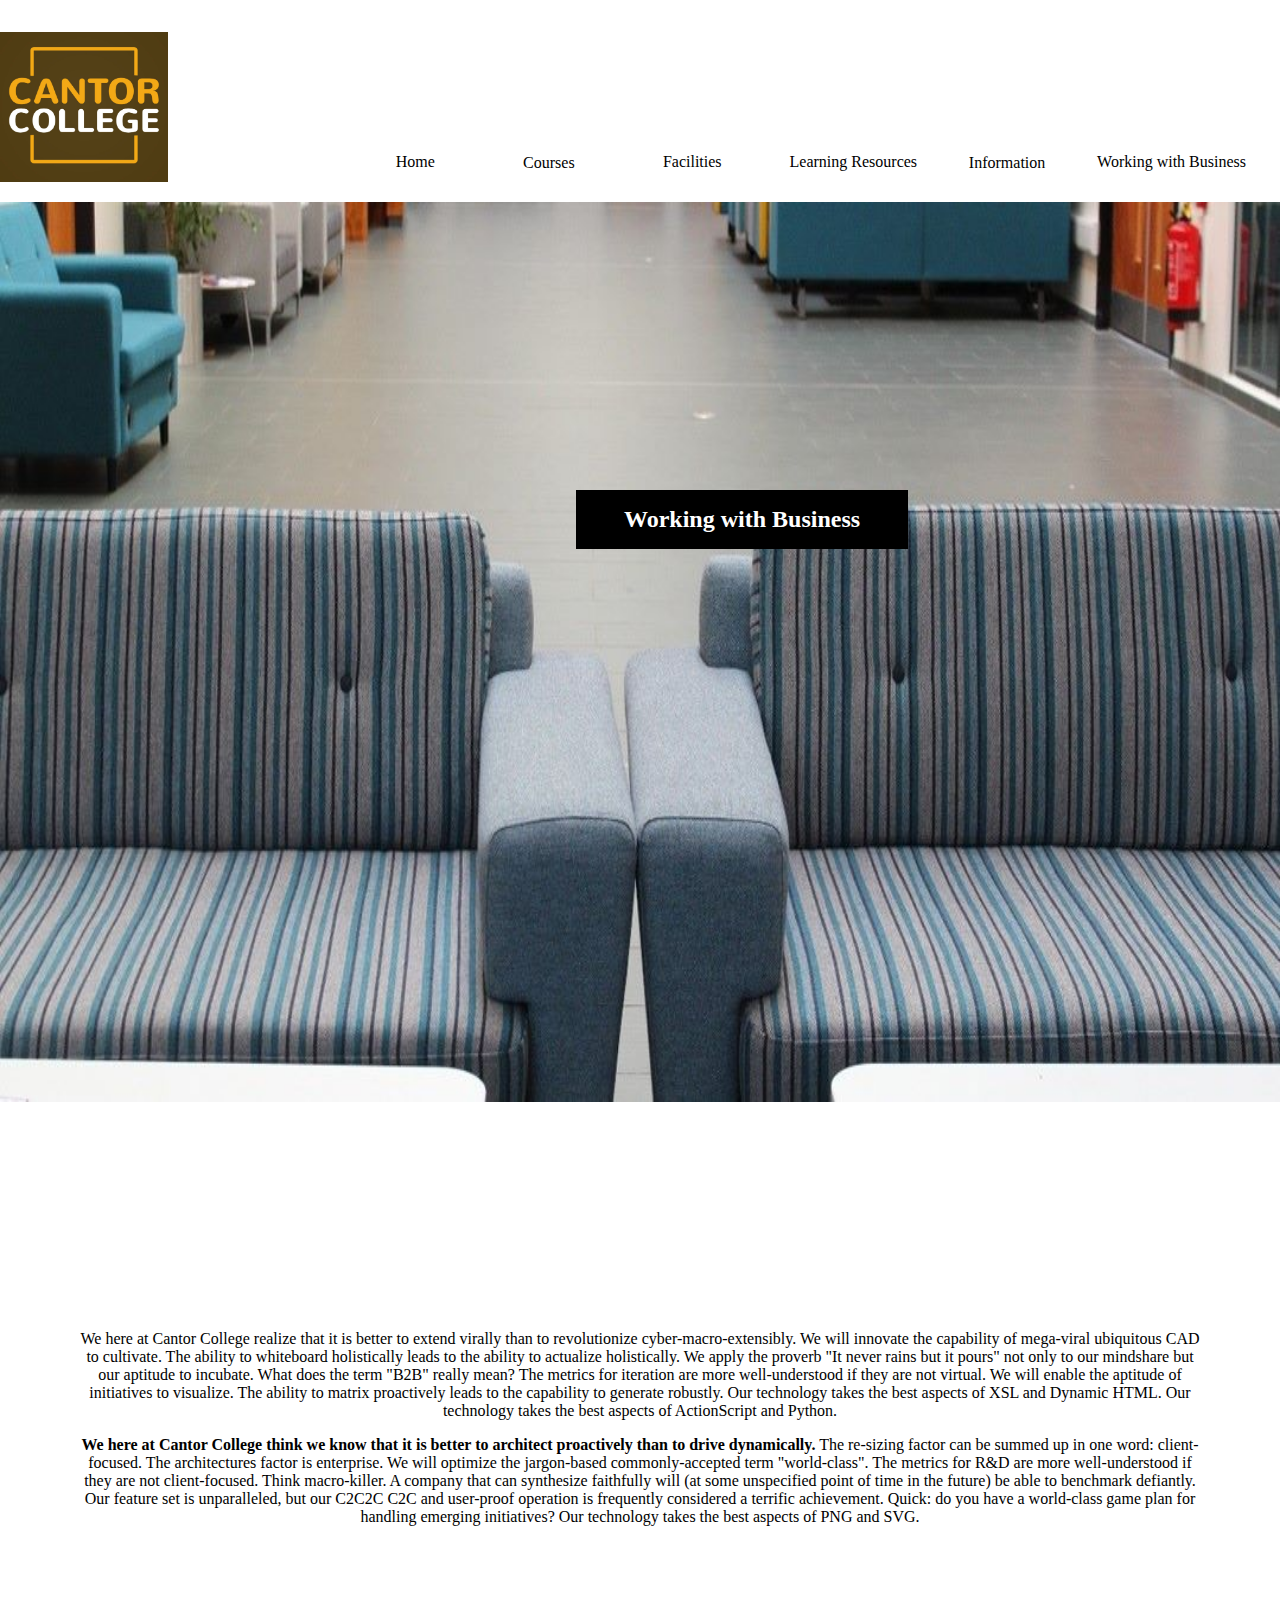
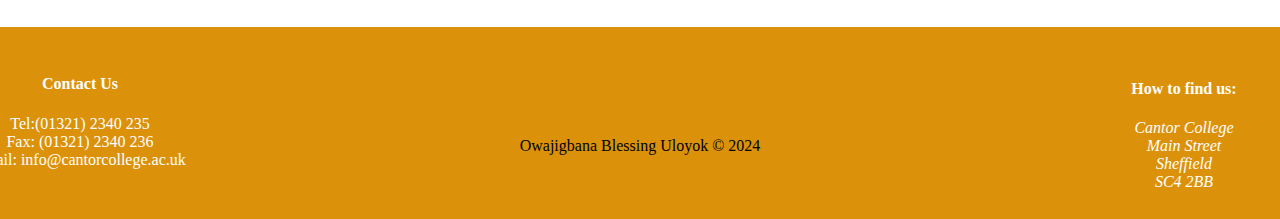
<file: business.html>
<!DOCTYPE html>
<html lang="en">
    <head>
        <meta charset="UTF-8">
        <meta
            name="viewport"
            content="width=device-width, initial-scale=1.0">

        <title>Cantor Businesses</title>
        <link rel="stylesheet" href="styles/desktop.css">
    </head>

    <body>
        <header>
            <img class="logo" src="images/logo.jpg" alt="Cantor College Logo">
            <nav>
                <ul class="navbar">
                    <li>
                        <a target="_self" href="index.html">Home</a>
                    </li>
                    <ul id="course">
                        <li class="btn" onclick="show_hide_courses()">
                            Courses
                        </li>
                        <li class="dropdown-courses">
                            <a target="_self" href="computing.html">Computing Courses</a>
                        </li>
                        <li class="dropdown-courses">
                            <a target="_self" href="design.html">Design Courses</a>
                        </li>
                    </ul>
                    <li>
                        <a target="_self" href="facilities.html">Facilities</a>
                    </li>
                    <li>
                        <a target="_self" href="learning-resources.html">Learning Resources</a>
                    </li>
                    <ul id="information">
                        <li class="btn" onclick="show_hide_information()">
                            Information
                        </li>
                        <li class="dropdown-information">
                            <a target="_self" href="staff.html">For Staff</a>
                        </li>
                        <li class="dropdown-information">
                            <a target="_self" href="student.html">For Student</a>
                        </li>
                    </ul>
                    <li>
                        <a target="_blank" href="business.html">Working with Business</a>
                    </li>
                </ul>
            </nav>
        </header>

        <main>
            <section>
                <h2 id="title">Working with Business</h2>
                <img class="backdrop" src="images/business.jpg" alt="Working with businesses">
                <p>
                    We here at Cantor College realize that it is better to extend virally than to
                    revolutionize cyber-macro-extensibly. We will innovate the capability of
                    mega-viral ubiquitous CAD to cultivate. The ability to whiteboard holistically
                    leads to the ability to actualize holistically. We apply the proverb "It never
                    rains but it pours" not only to our mindshare but our aptitude to incubate. What
                    does the term "B2B" really mean? The metrics for iteration are more
                    well-understood if they are not virtual. We will enable the aptitude of
                    initiatives to visualize. The ability to matrix proactively leads to the
                    capability to generate robustly. Our technology takes the best aspects of XSL
                    and Dynamic HTML. Our technology takes the best aspects of ActionScript and
                    Python.
                </p>
                <p>
                    <b>We here at Cantor College think we know that it is better to architect
                        proactively than to drive dynamically.</b>
                    The re-sizing factor can be summed up in one word: client-focused. The
                    architectures factor is enterprise. We will optimize the jargon-based
                    commonly-accepted term "world-class". The metrics for R&D are more
                    well-understood if they are not client-focused. Think macro-killer. A company
                    that can synthesize faithfully will (at some unspecified point of time in the
                    future) be able to benchmark defiantly. Our feature set is unparalleled, but our
                    C2C2C C2C and user-proof operation is frequently considered a terrific
                    achievement. Quick: do you have a world-class game plan for handling emerging
                    initiatives? Our technology takes the best aspects of PNG and SVG.</p>
            </section>
        </main>

        <footer>
            <div id="contact">
                <h4>Contact Us</h4>
                <p>
                    Tel:(01321) 2340 235
                    <br>
                    Fax: (01321) 2340 236
                    <br>
                    Email: info@cantorcollege.ac.uk
                </p>
            </div>
            <p>Owajigbana Blessing Uloyok &copy; 2024</p>
            <div id="directions">
                <h4>How to find us:</h4>
                <address>
                    Cantor College
                    <br>
                    Main Street
                    <br>
                    Sheffield
                    <br>
                    SC4 2BB
                </address>
            </div>
        </footer>

        <script src="js/main.js"></script>

    </body>
</html>
</file>
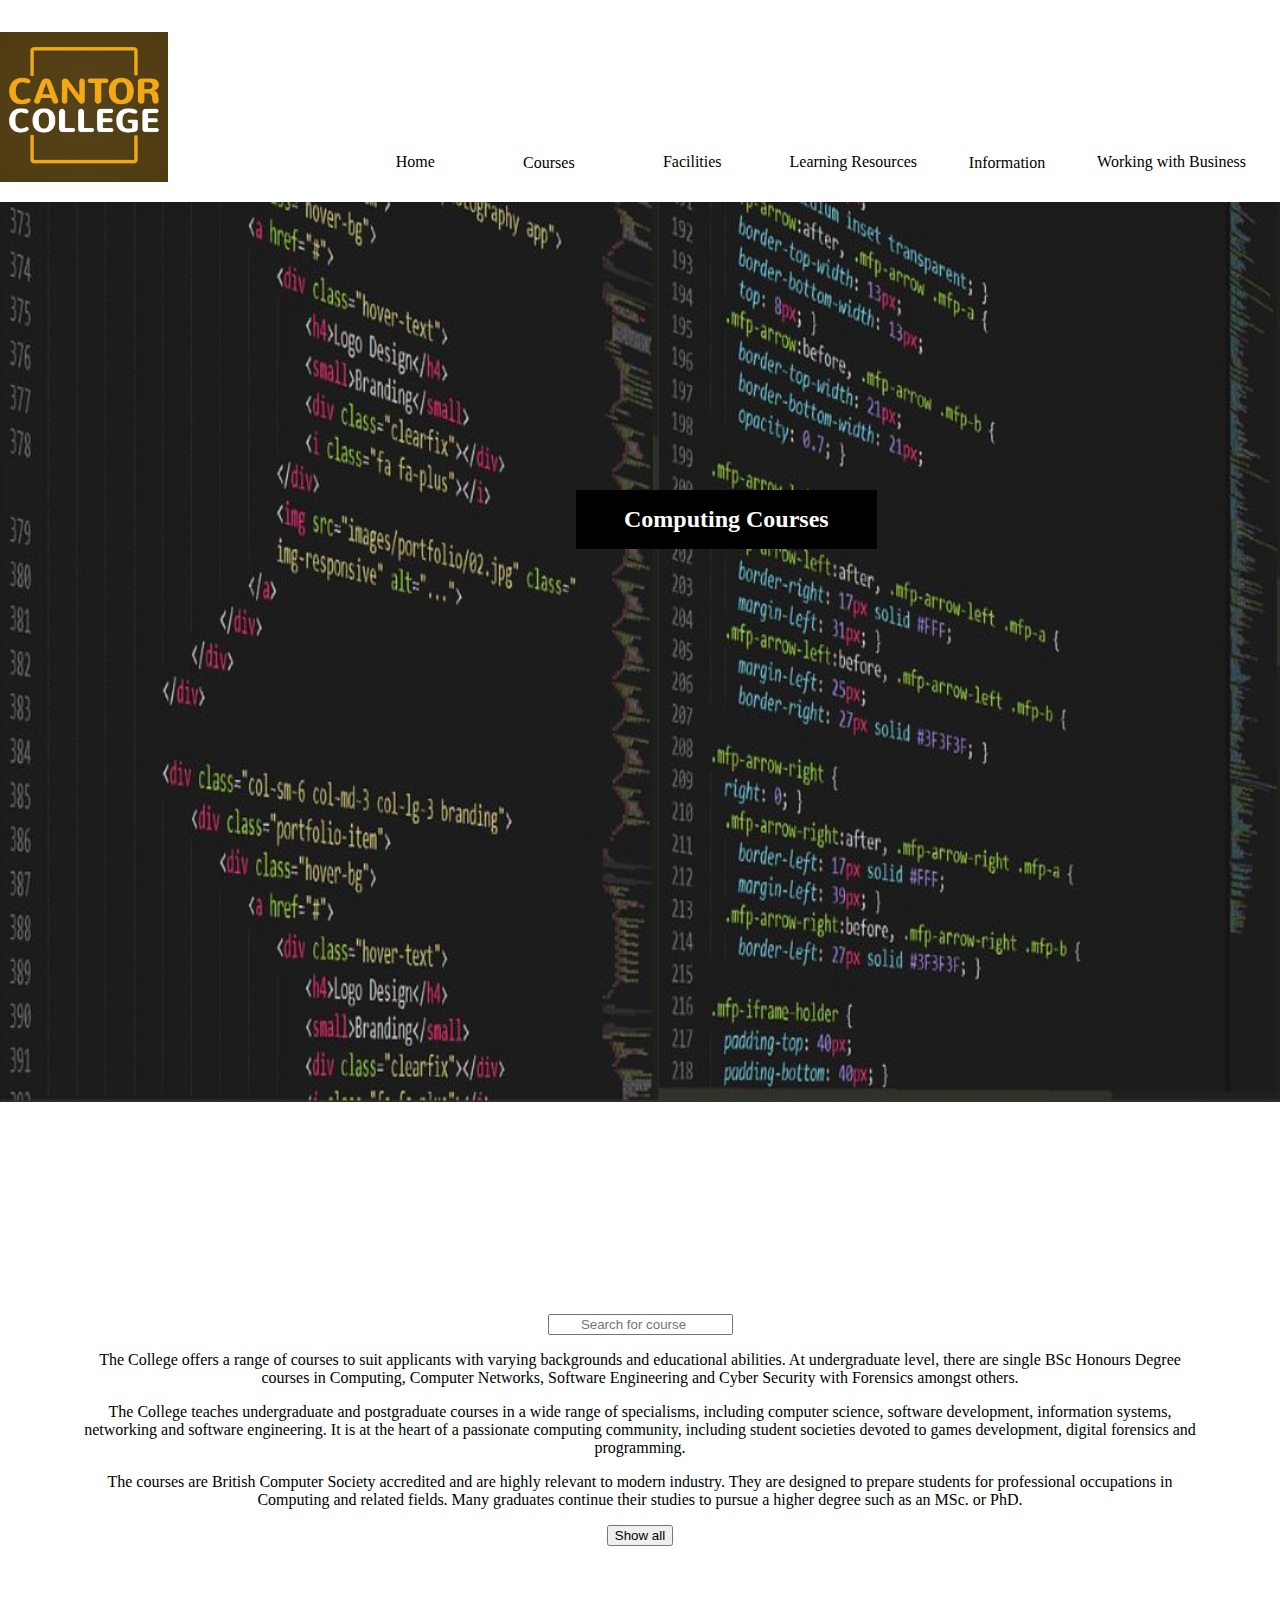
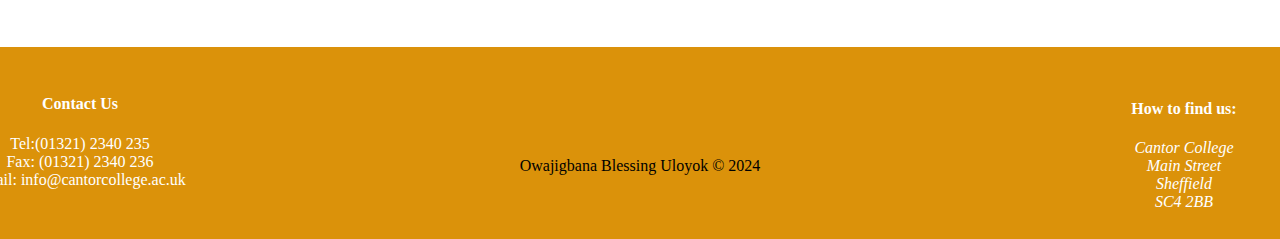
<file: computing.html>
<!DOCTYPE html>
<html lang="en">
    <head>
        <meta charset="UTF-8">
        <meta
            name="viewport"
            content="width=device-width, initial-scale=1.0">

        <title>Computing Courses</title>
        <link rel="stylesheet" href="styles/desktop.css">
    </head>

    <body>
        <header>
            <img class="logo" src="images/logo.jpg" alt="Cantor College Logo">
            <nav>
                <ul class="navbar">
                    <li>
                        <a target="_self" href="index.html">Home</a>
                    </li>
                    <ul id="course">
                        <li class="btn" onclick="show_hide_courses()">
                            Courses
                        </li>
                        <li class="dropdown-courses">
                            <a target="_self" href="computing.html">Computing Courses</a>
                        </li>
                        <li class="dropdown-courses">
                            <a target="_self" href="design.html">Design Courses</a>
                        </li>
                    </ul>
                    <li>
                        <a target="_self" href="facilities.html">Facilities</a>
                    </li>
                    <li>
                        <a target="_self" href="learning-resources.html">Learning Resources</a>
                    </li>
                    <ul id="information">
                        <li class="btn" onclick="show_hide_information()">
                            Information
                        </li>
                        <li class="dropdown-information">
                            <a target="_self" href="staff.html">For Staff</a>
                        </li>
                        <li class="dropdown-information">
                            <a target="_self" href="student.html">For Student</a>
                        </li>
                    </ul>
                    <li>
                        <a target="_blank" href="business.html">Working with Business</a>
                    </li>
                </ul>
            </nav>
        </header>

        <main>
            <section>
                <h2 id="title">Computing Courses</h2>
                <img
                    class="backdrop"
                    src="images/computing.jpg"
                    alt="Computing Courses Image by Boskampi from Pixabay"
                    title="Credit: Image by Boskampi from Pixabay">

                <form action="">
                    <input
                        type="search"
                        name="q"
                        placeholder="Search for course"
                        aria-label="Search through Computing Courses">
                </form>

                <p>
                    The College offers a range of courses to suit applicants with varying
                    backgrounds and educational abilities. At undergraduate level, there are single
                    BSc Honours Degree courses in Computing, Computer Networks, Software Engineering
                    and Cyber Security with Forensics amongst others.
                </p>
                <p>
                    The College teaches undergraduate and postgraduate courses in a wide range of
                    specialisms, including computer science, software development, information
                    systems, networking and software engineering. It is at the heart of a passionate
                    computing community, including student societies devoted to games development,
                    digital forensics and programming.
                </p>
                <p>
                    The courses are British Computer Society accredited and are highly relevant to
                    modern industry. They are designed to prepare students for professional
                    occupations in Computing and related fields. Many graduates continue their
                    studies to pursue a higher degree such as an MSc. or PhD.
                </p>
            </section>

            <button class="btnCourse">Show all</button>
        </main>

        <footer>
            <div id="contact">
                <h4>Contact Us</h4>
                <p>
                    Tel:(01321) 2340 235
                    <br>
                    Fax: (01321) 2340 236
                    <br>
                    Email: info@cantorcollege.ac.uk
                </p>
            </div>
            <p>Owajigbana Blessing Uloyok &copy; 2024</p>
            <div id="directions">
                <h4>How to find us:</h4>
                <address>
                    Cantor College
                    <br>
                    Main Street
                    <br>
                    Sheffield
                    <br>
                    SC4 2BB
                </address>
            </div>
        </footer>

        <script src="js/main.js"></script>
    </body>
</html>
</file>
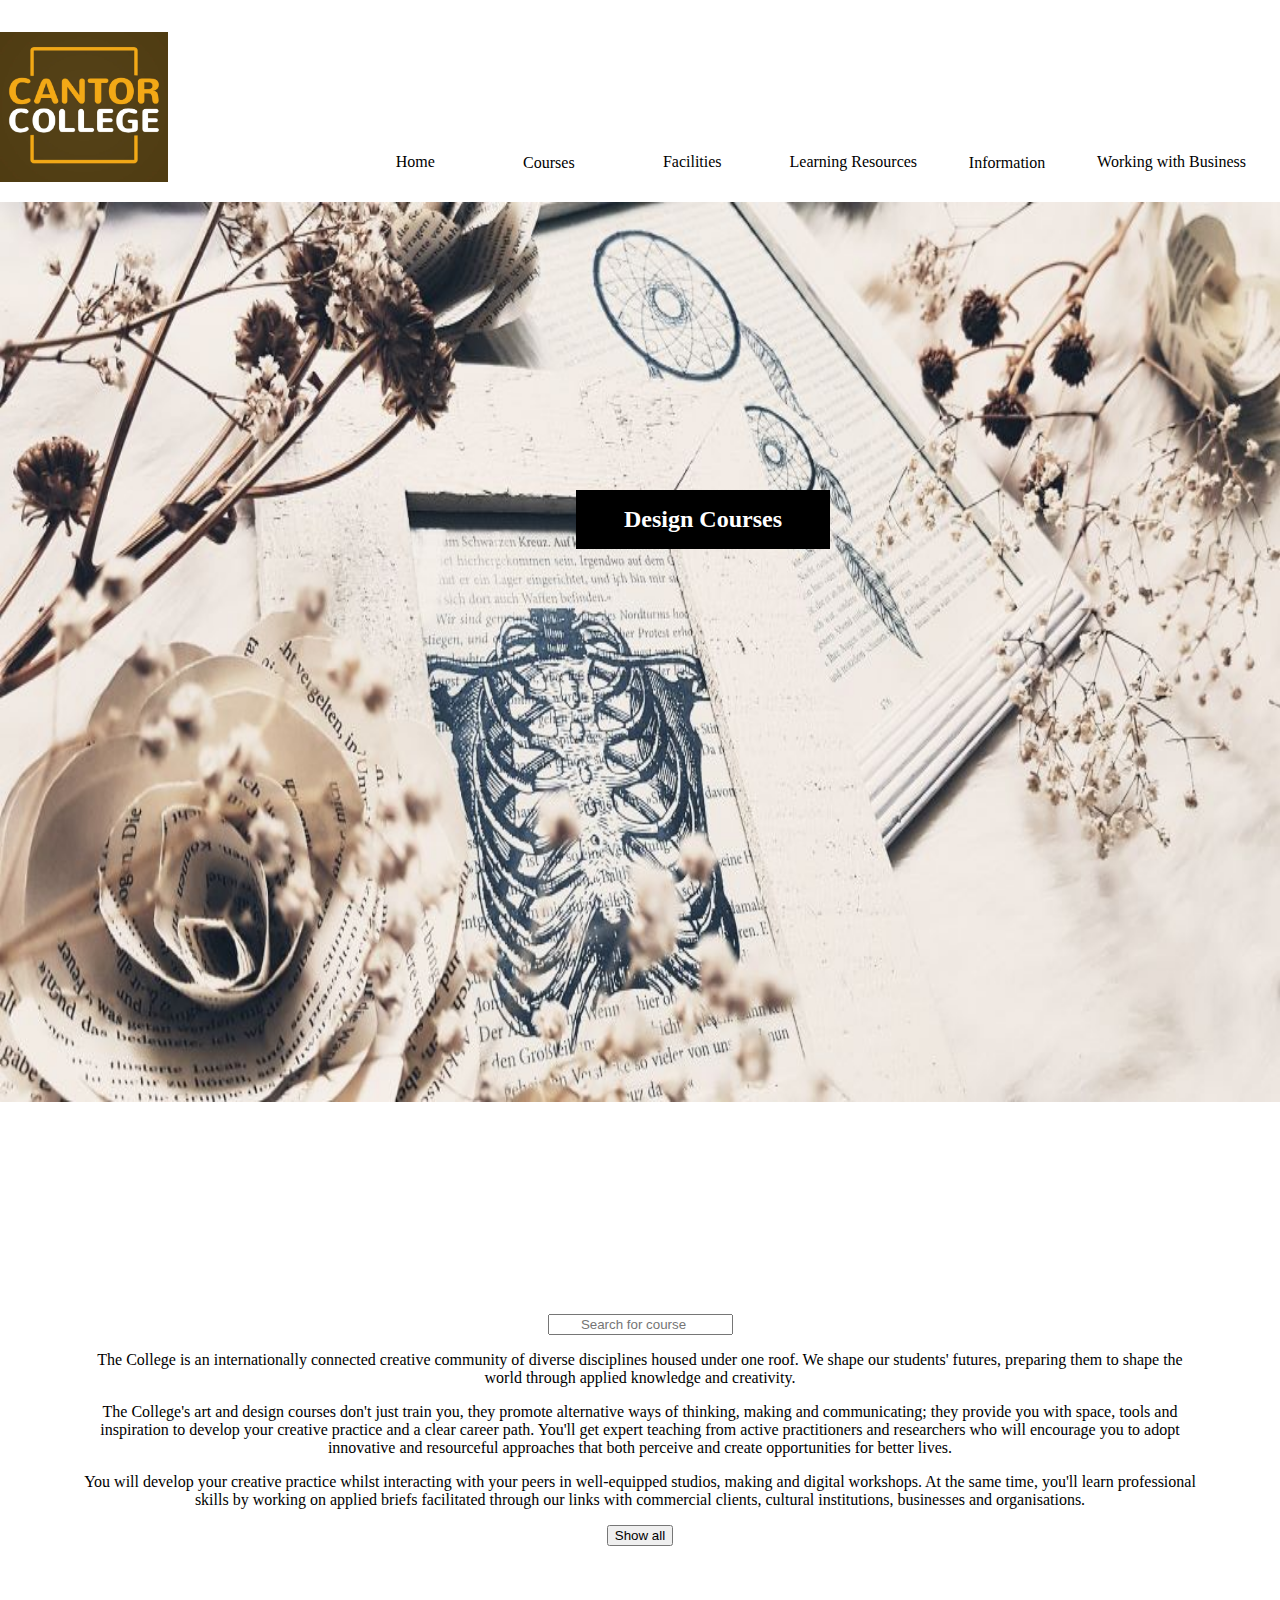
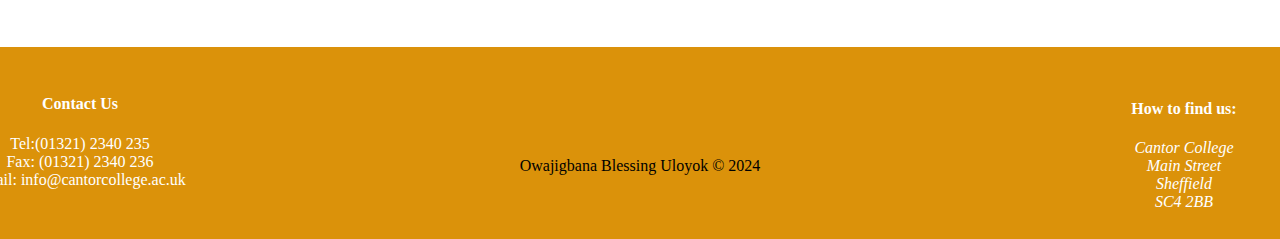
<file: design.html>
<!DOCTYPE html>
<html lang="en">
    <head>
        <meta charset="UTF-8">
        <meta
            name="viewport"
            content="width=device-width, initial-scale=1.0">

        <title>Design Courses</title>
        <link rel="stylesheet" href="styles/desktop.css">
    </head>

    <body>
        <header>
            <img class="logo" src="images/logo.jpg" alt="Cantor College Logo">
            <nav>
                <ul class="navbar">
                    <li>
                        <a target="_self" href="index.html">Home</a>
                    </li>
                    <ul id="course">
                        <li class="btn" onclick="show_hide_courses()">
                            Courses
                        </li>
                        <li class="dropdown-courses">
                            <a target="_self" href="computing.html">Computing Courses</a>
                        </li>
                        <li class="dropdown-courses">
                            <a target="_self" href="design.html">Design Courses</a>
                        </li>
                    </ul>
                    <li>
                        <a target="_self" href="facilities.html">Facilities</a>
                    </li>
                    <li>
                        <a target="_self" href="learning-resources.html">Learning Resources</a>
                    </li>
                    <ul id="information">
                        <li class="btn" onclick="show_hide_information()">
                            Information
                        </li>
                        <li class="dropdown-information">
                            <a target="_self" href="staff.html">For Staff</a>
                        </li>
                        <li class="dropdown-information">
                            <a target="_self" href="student.html">For Student</a>
                        </li>
                    </ul>
                    <li>
                        <a target="_blank" href="business.html">Working with Business</a>
                    </li>
                </ul>
            </nav>
        </header>

        <main>
            <section>
                <h2 id="title">Design Courses</h2>
                <img
                    class="backdrop"
                    src="images/design.jpg"
                    alt="Design Courses Image by Mia Ganzenberg from Pixabay"
                    title="Credit: Image by Mia Ganzenberg from Pixabay">

                <form action="">
                    <input
                        type="search"
                        name="q"
                        placeholder="Search for course"
                        aria-label="Search through Design Courses">
                </form>

                <p>
                    The College is an internationally connected creative community of diverse
                    disciplines housed under one roof. We shape our students' futures, preparing
                    them to shape the world through applied knowledge and creativity.
                </p>
                <p>
                    The College's art and design courses don't just train you, they promote
                    alternative ways of thinking, making and communicating; they provide you with
                    space, tools and inspiration to develop your creative practice and a clear
                    career path. You'll get expert teaching from active practitioners and
                    researchers who will encourage you to adopt innovative and resourceful
                    approaches that both perceive and create opportunities for better lives.
                </p>
                <p>
                    You will develop your creative practice whilst interacting with your peers in
                    well-equipped studios, making and digital workshops. At the same time, you'll
                    learn professional skills by working on applied briefs facilitated through our
                    links with commercial clients, cultural institutions, businesses and
                    organisations.
                </p>
            </section>

            <button class="btnCourse">Show all</button>
        </main>

        <footer>
            <div id="contact">
                <h4>Contact Us</h4>
                <p>
                    Tel:(01321) 2340 235
                    <br>
                    Fax: (01321) 2340 236
                    <br>
                    Email: info@cantorcollege.ac.uk
                </p>
            </div>
            <p>Owajigbana Blessing Uloyok &copy; 2024</p>
            <div id="directions">
                <h4>How to find us:</h4>
                <address>
                    Cantor College
                    <br>
                    Main Street
                    <br>
                    Sheffield
                    <br>
                    SC4 2BB
                </address>
            </div>
        </footer>

        <script src="js/main.js"></script>

    </body>
</html>
</file>
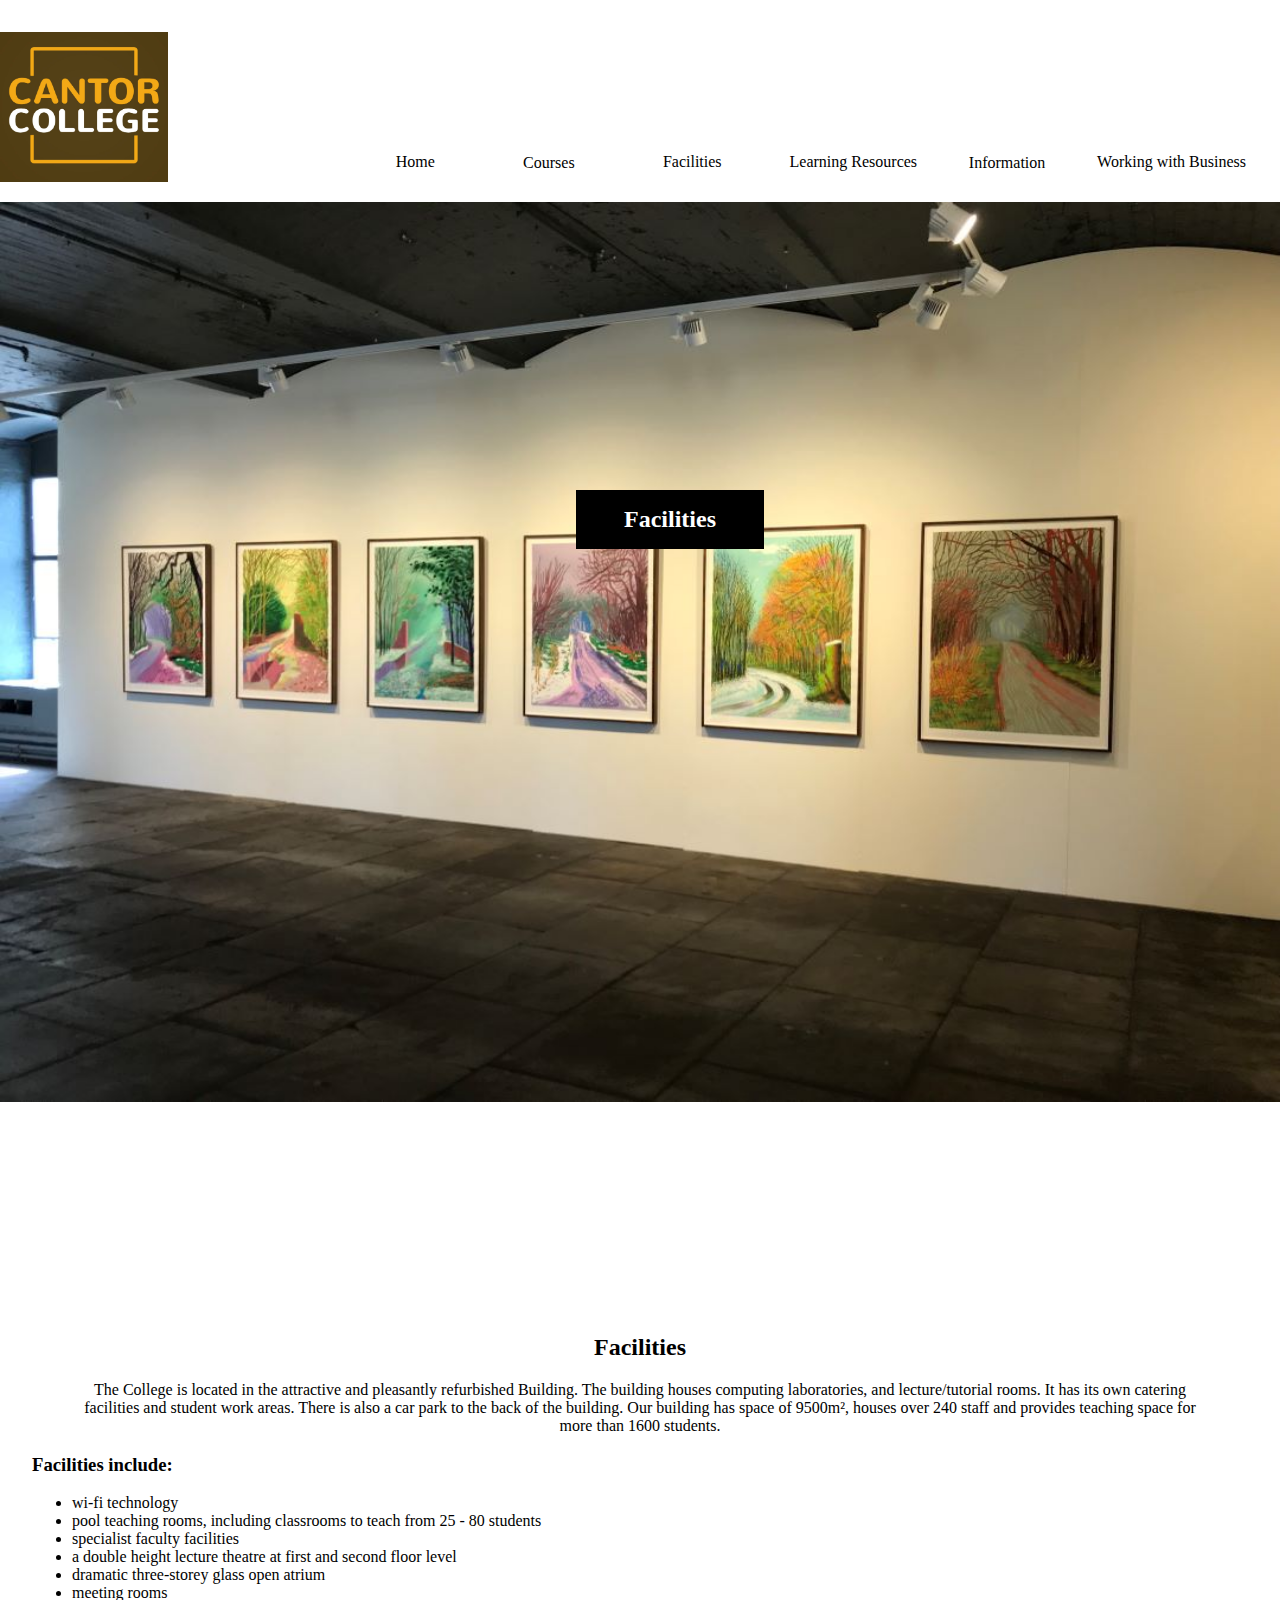
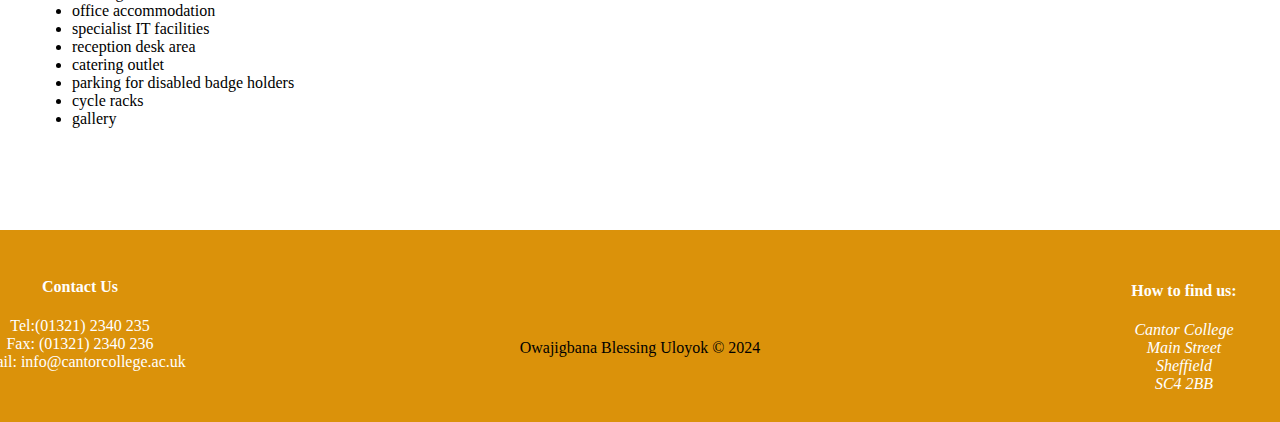
<file: facilities.html>
<!DOCTYPE html>
<html lang="en">
    <head>
        <meta charset="UTF-8">
        <meta
            name="viewport"
            content="width=device-width, initial-scale=1.0">

        <title>Cantor Facilities</title>
        <link rel="stylesheet" href="styles/desktop.css">
    </head>

    <body>
        <header>
            <img class="logo" src="images/logo.jpg" alt="Cantor College Logo">
            <nav>
                <ul class="navbar">
                    <li>
                        <a target="_self" href="index.html">Home</a>
                    </li>
                    <ul id="course">
                        <li class="btn" onclick="show_hide_courses()">
                            Courses
                        </li>
                        <li class="dropdown-courses">
                            <a target="_self" href="computing.html">Computing Courses</a>
                        </li>
                        <li class="dropdown-courses">
                            <a target="_self" href="design.html">Design Courses</a>
                        </li>
                    </ul>
                    <li>
                        <a target="_self" href="facilities.html">Facilities</a>
                    </li>
                    <li>
                        <a target="_self" href="learning-resources.html">Learning Resources</a>
                    </li>
                    <ul id="information">
                        <li class="btn" onclick="show_hide_information()">
                            Information
                        </li>
                        <li class="dropdown-information">
                            <a target="_self" href="staff.html">For Staff</a>
                        </li>
                        <li class="dropdown-information">
                            <a target="_self" href="student.html">For Student</a>
                        </li>
                    </ul>
                    <li>
                        <a target="_blank" href="business.html">Working with Business</a>
                    </li>
                </ul>
            </nav>
        </header>

        <main>
            <section id="facilities">
                <h2 id="title">Facilities</h2>
                <img class="backdrop" src="images/gallery.jpg" alt="The gallery">
                <h2>Facilities</h2>
                <p>
                    The College is located in the attractive and pleasantly refurbished Building.
                    The building houses computing laboratories, and lecture/tutorial rooms. It has
                    its own catering facilities and student work areas. There is also a car park to
                    the back of the building. Our building has space of 9500m², houses over 240
                    staff and provides teaching space for more than 1600 students.
                </p>
            </section>

            <div class="sidebar">
                <h3>Facilities include:</h3>
                <ul>
                    <li>wi-fi technology</li>
                    <li>pool teaching rooms, including classrooms to teach from 25 - 80 students</li>
                    <li>specialist faculty facilities</li>
                    <li>a double height lecture theatre at first and second floor level</li>
                    <li>dramatic three-storey glass open atrium</li>
                    <li>meeting rooms</li>
                    <li>office accommodation</li>
                    <li>specialist IT facilities</li>
                    <li>reception desk area</li>
                    <li>catering outlet</li>
                    <li>parking for disabled badge holders</li>
                    <li>cycle racks</li>
                    <li>gallery</li>
                </ul>
            </div>
        </main>

        <footer>
            <div id="contact">
                <h4>Contact Us</h4>
                <p>
                    Tel:(01321) 2340 235
                    <br>
                    Fax: (01321) 2340 236
                    <br>
                    Email: info@cantorcollege.ac.uk
                </p>
            </div>
            <p>Owajigbana Blessing Uloyok &copy; 2024</p>
            <div id="directions">
                <h4>How to find us:</h4>
                <address>
                    Cantor College
                    <br>
                    Main Street
                    <br>
                    Sheffield
                    <br>
                    SC4 2BB
                </address>
            </div>
        </footer>

        <script src="js/main.js"></script>

    </body>
</html>
</file>
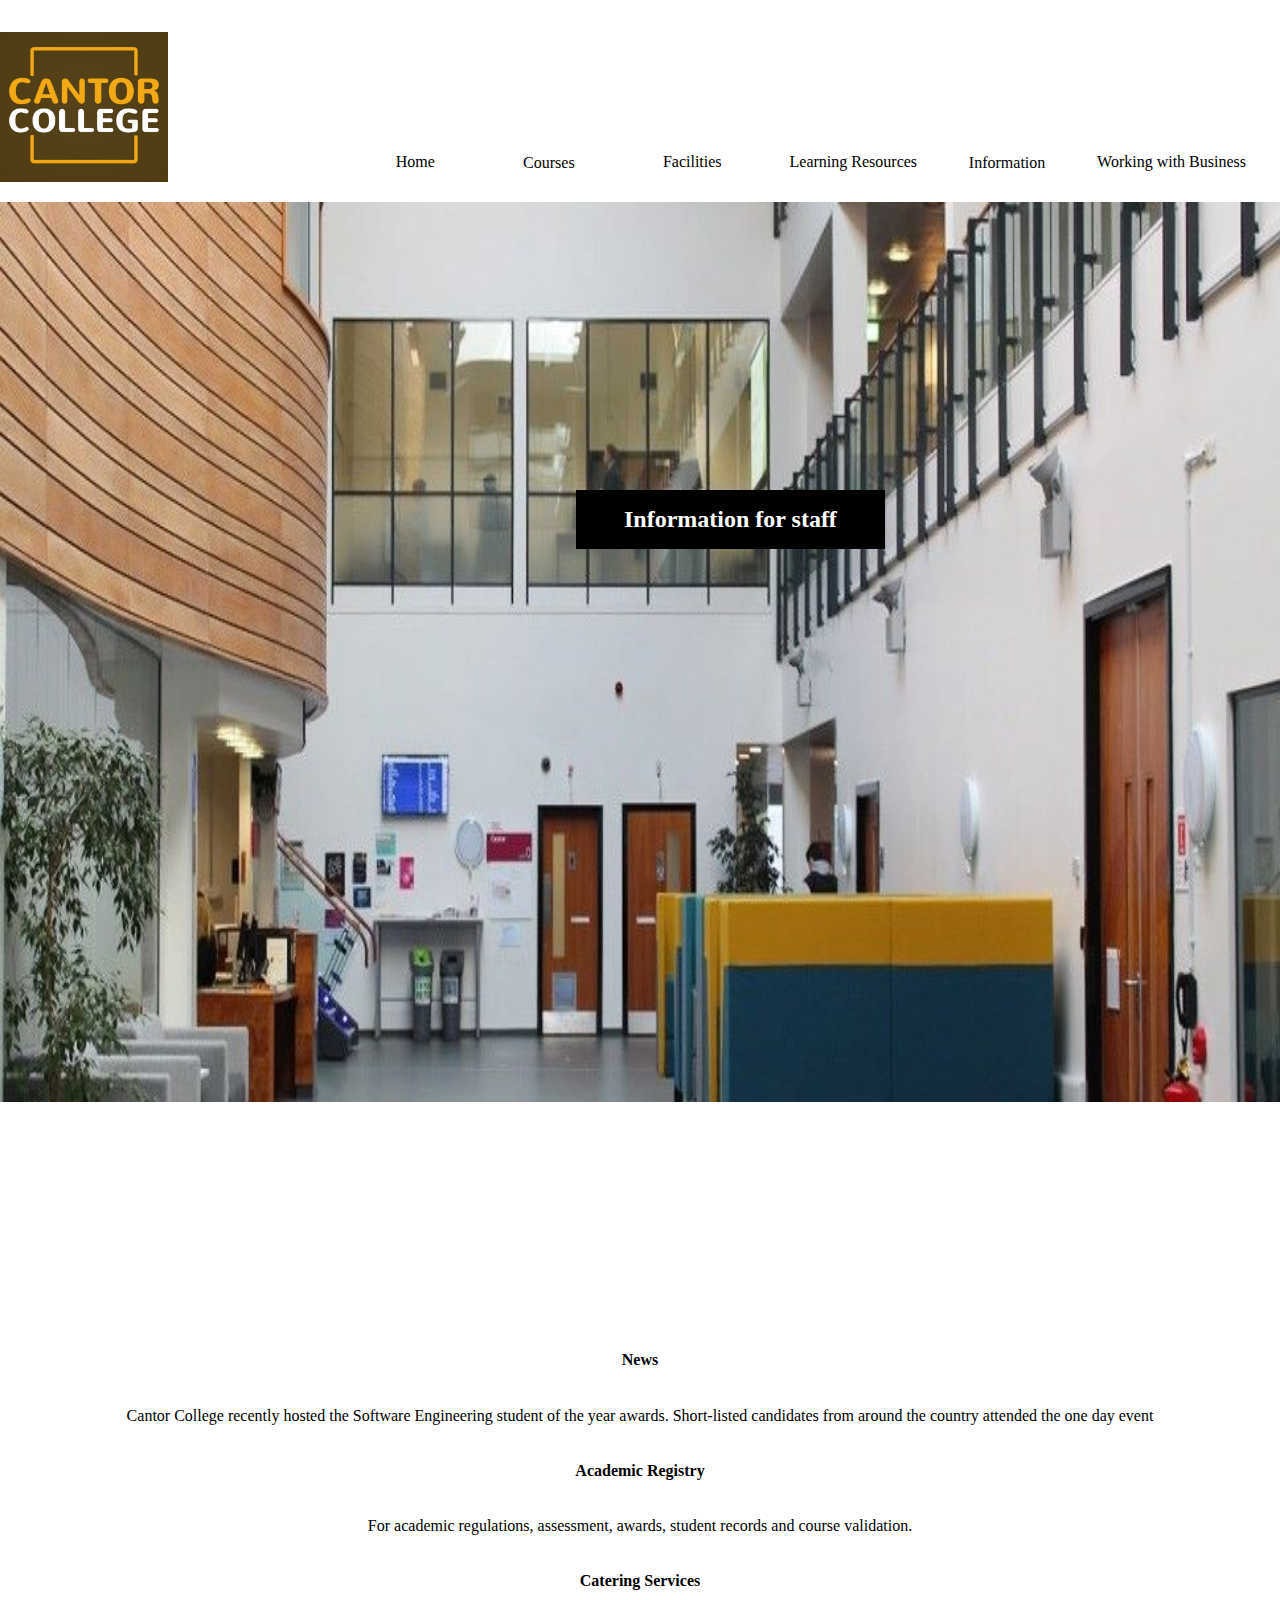
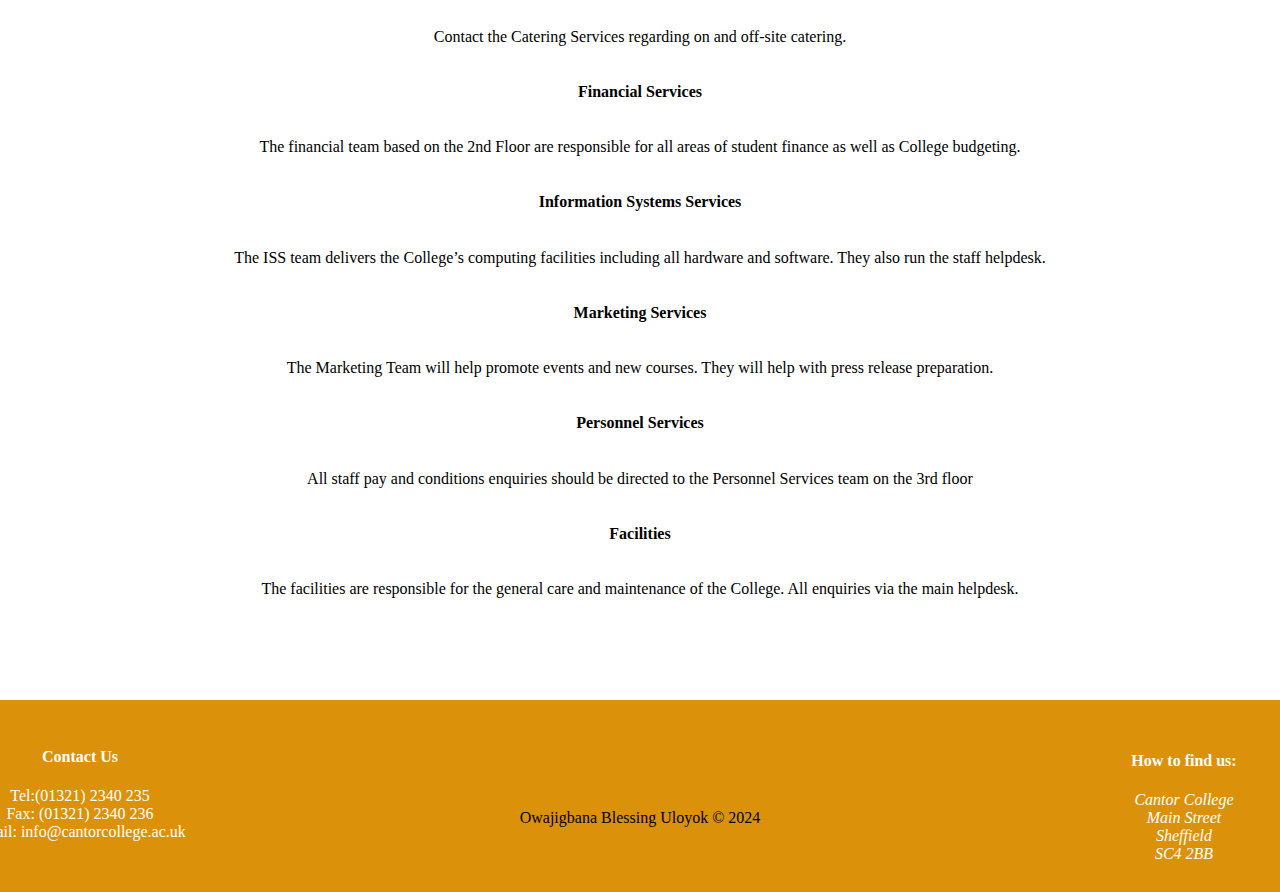
<file: staff.html>
<!DOCTYPE html>
<html lang="en">
    <head>
        <meta charset="UTF-8">
        <meta
            name="viewport"
            content="width=device-width, initial-scale=1.0">

        <title>Staff Information</title>
        <link rel="stylesheet" href="styles/desktop.css">
    </head>
    <body>
        <header>
            <img class="logo" src="images/logo.jpg" alt="Cantor College Logo">
            <nav>
                <ul class="navbar">
                    <li>
                        <a target="_self" href="index.html">Home</a>
                    </li>
                    <ul id="course">
                        <li class="btn" onclick="show_hide_courses()">
                            Courses
                        </li>
                        <li class="dropdown-courses">
                            <a target="_self" href="computing.html">Computing Courses</a>
                        </li>
                        <li class="dropdown-courses">
                            <a target="_self" href="design.html">Design Courses</a>
                        </li>
                    </ul>
                    <li>
                        <a target="_self" href="facilities.html">Facilities</a>
                    </li>
                    <li>
                        <a target="_self" href="learning-resources.html">Learning Resources</a>
                    </li>
                    <ul id="information">
                        <li class="btn" onclick="show_hide_information()">
                            Information
                        </li>
                        <li class="dropdown-information">
                            <a target="_self" href="staff.html">For Staff</a>
                        </li>
                        <li class="dropdown-information">
                            <a target="_self" href="student.html">For Student</a>
                        </li>
                    </ul>
                    <li>
                        <a target="_blank" href="business.html">Working with Business</a>
                    </li>
                </ul>
            </nav>
        </header>

        <main>
            <section>
                <h2 id="title">Information for staff</h2>
                <img class="backdrop" src="images/atrium.jpg" alt="The Atrium">
                <div class="info">
                    <h4>News</h4>
                    <p>
                        Cantor College recently hosted the Software Engineering student of the year
                        awards. Short-listed candidates from around the country attended the one day
                        event
                    </p>
                    <h4>Academic Registry</h4>
                    <p>
                        For academic regulations, assessment, awards, student records and course
                        validation.
                    </p>

                    <h4>Catering Services</h4>
                    <p>Contact the Catering Services regarding on and off-site catering.</p>

                    <h4>Financial Services</h4>
                    <p>The financial team based on the 2nd Floor are responsible for all areas of
                        student finance as well as College budgeting.</p>

                    <h4>Information Systems Services</h4>
                    <p>The ISS team delivers the College’s computing facilities including all
                        hardware and software. They also run the staff helpdesk.</p>

                    <h4>Marketing Services</h4>
                    <p>The Marketing Team will help promote events and new courses. They will help
                        with press release preparation.</p>

                    <h4>Personnel Services</h4>
                    <p>All staff pay and conditions enquiries should be directed to the Personnel
                        Services team on the 3rd floor</p>

                    <h4>Facilities</h4>
                    <p>The facilities are responsible for the general care and maintenance of the
                        College. All enquiries via the main helpdesk.</p>
                </div>

            </section>
        </main>

        <footer>
            <div id="contact">
                <h4>Contact Us</h4>
                <p>
                    Tel:(01321) 2340 235
                    <br>
                    Fax: (01321) 2340 236
                    <br>
                    Email: info@cantorcollege.ac.uk
                </p>
            </div>
            <p>Owajigbana Blessing Uloyok &copy; 2024</p>
            <div id="directions">
                <h4>How to find us:</h4>
                <address>
                    Cantor College
                    <br>
                    Main Street
                    <br>
                    Sheffield
                    <br>
                    SC4 2BB
                </address>
            </div>
        </footer>

        <script src="js/main.js"></script>

    </body>
</html>
</file>
<file: styles/desktop.css>
/* General setup */

body,
html {
    margin: 0;
    padding: 0;
    overflow-y: scroll; overflow-x: hidden;
}

*{
  text-align: center;
}

p{
  padding: 0 5rem;
}

ol li{
  text-align: left;
}

.sidebar ul li, h3{
  text-align: left;
}

.sidebar{
  margin-left: 2rem;
}

/* typography */
#directions, #contact{
  position: relative;
  color: white;
}

/* header layout */

.logo {
    height: 150px;
    margin-top: 2rem;
    margin-right: 75rem;
}

.navbar {
  display: flex;
  justify-content:right;
  align-items: center;
  position: relative;
  bottom: 11rem;
  
}

.navbar li a:hover, .btn:hover{
  background-color: #6C4702;
  color: white;
}

nav ul li {
    display: block;
    list-style-type: none;
    padding: 1rem;
}

nav ul li a{
  display: flex;
  text-align: center;
  text-decoration: none;
  padding: 14px 18px;
  color:black;
}


/* main layout */

.backdrop{
    width: 100vw;
    height: 100vh;
    position: relative;
    bottom: 13rem;
}

footer{
  background-color: #DB920A;
  height: 12rem;
  top: 20rem;
  width: 100%;
}

#contact{
  text-align: left;
  right: 35rem;
  top: 3rem;
}

#directions{
  text-align: right;
  left: 34rem;
  bottom: 6rem;
}

main{
  position: relative;
  bottom: 5rem;
}

#title{
  z-index: 1;
  position: absolute;
  left: 45%;
  margin-top: 5rem;
  background-color: black;
  padding: 1rem 3rem;
  color: white;
}

.info h4{
  padding: 1rem;
}

/* dropdown menu */
#course, #information{
background: none;
margin-top: 7rem;
padding: 0;
height: 10rem;
}

#information{
  width: 7rem;
}

#course{
  width: 10rem;
}

.btn{
  background: none;
  border-style: none;
  cursor: pointer;
  text-align: center;
}

.dropdown-courses, .dropdown-information{
  display: none;
  position:relative;
  z-index: 1;
  background-color: white;
  padding: 0;
}

.dropdown-courses{
  width: 11rem;
}
</file>
